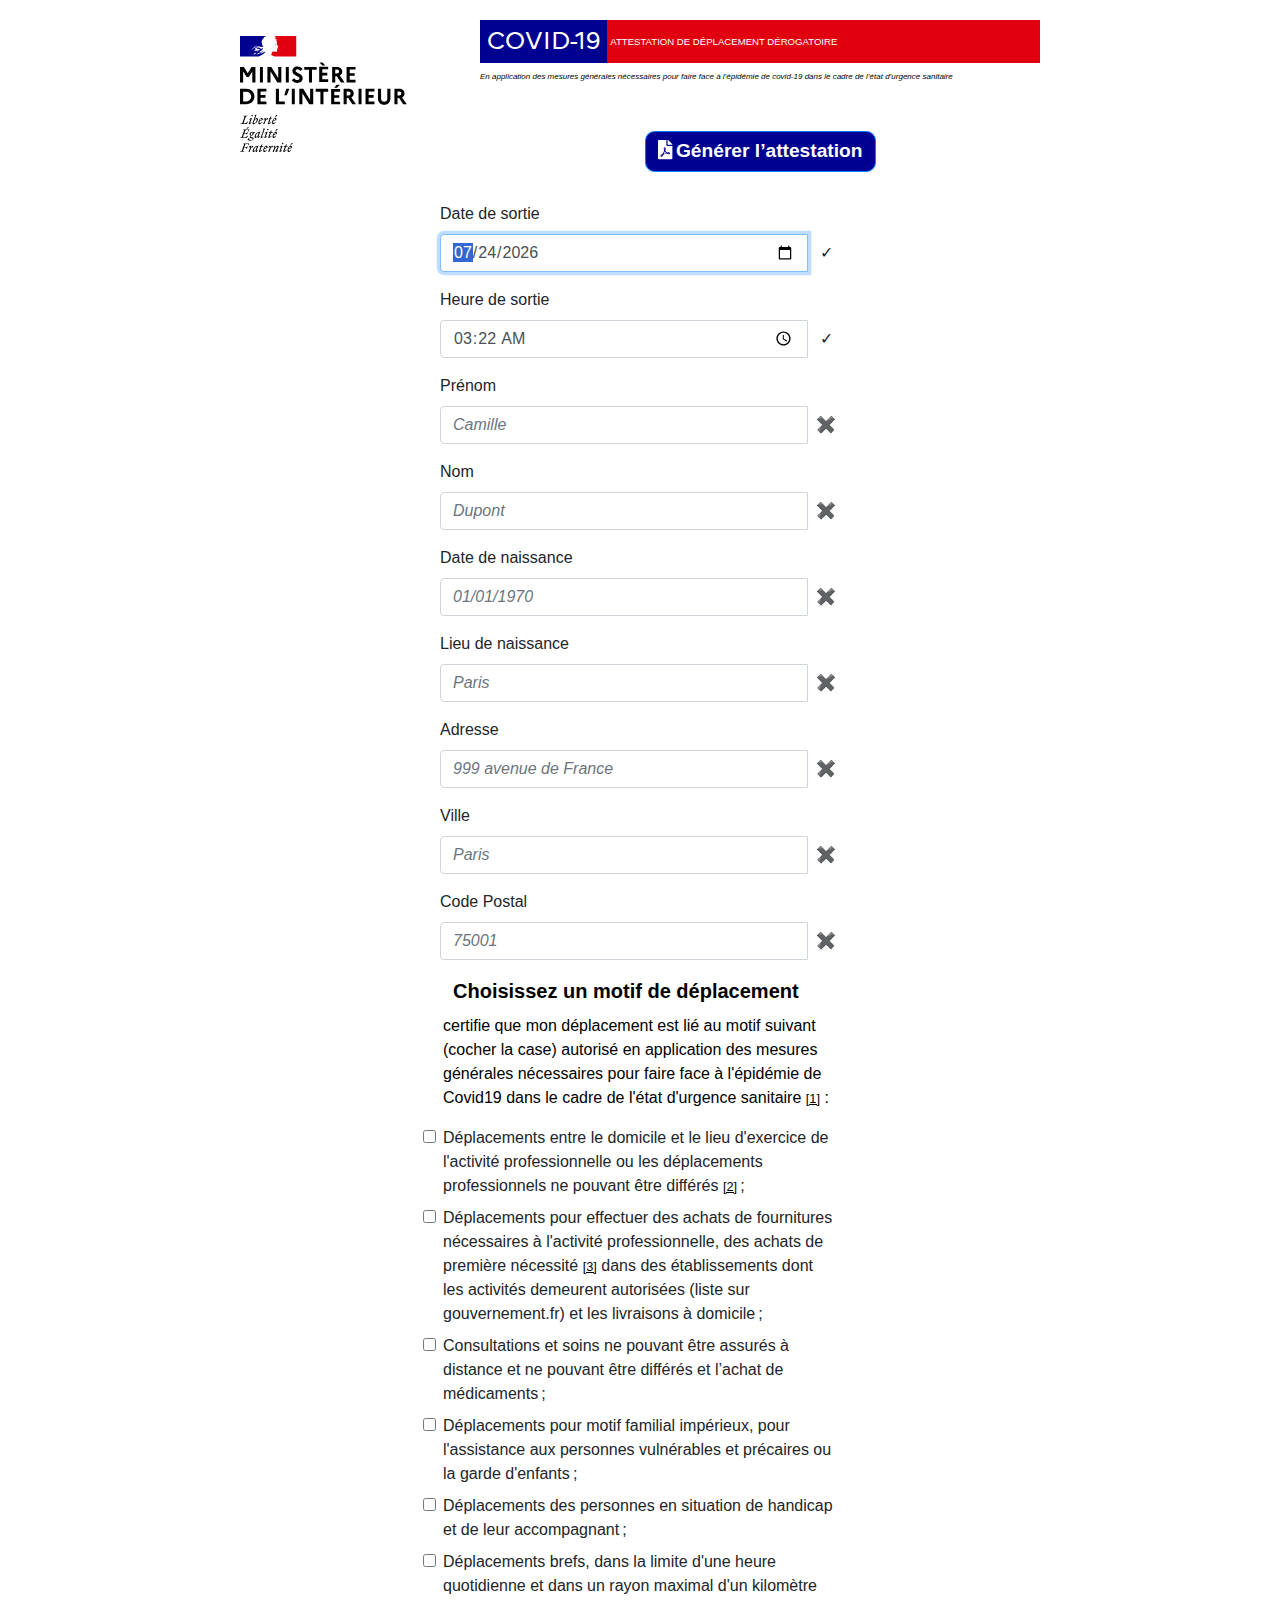
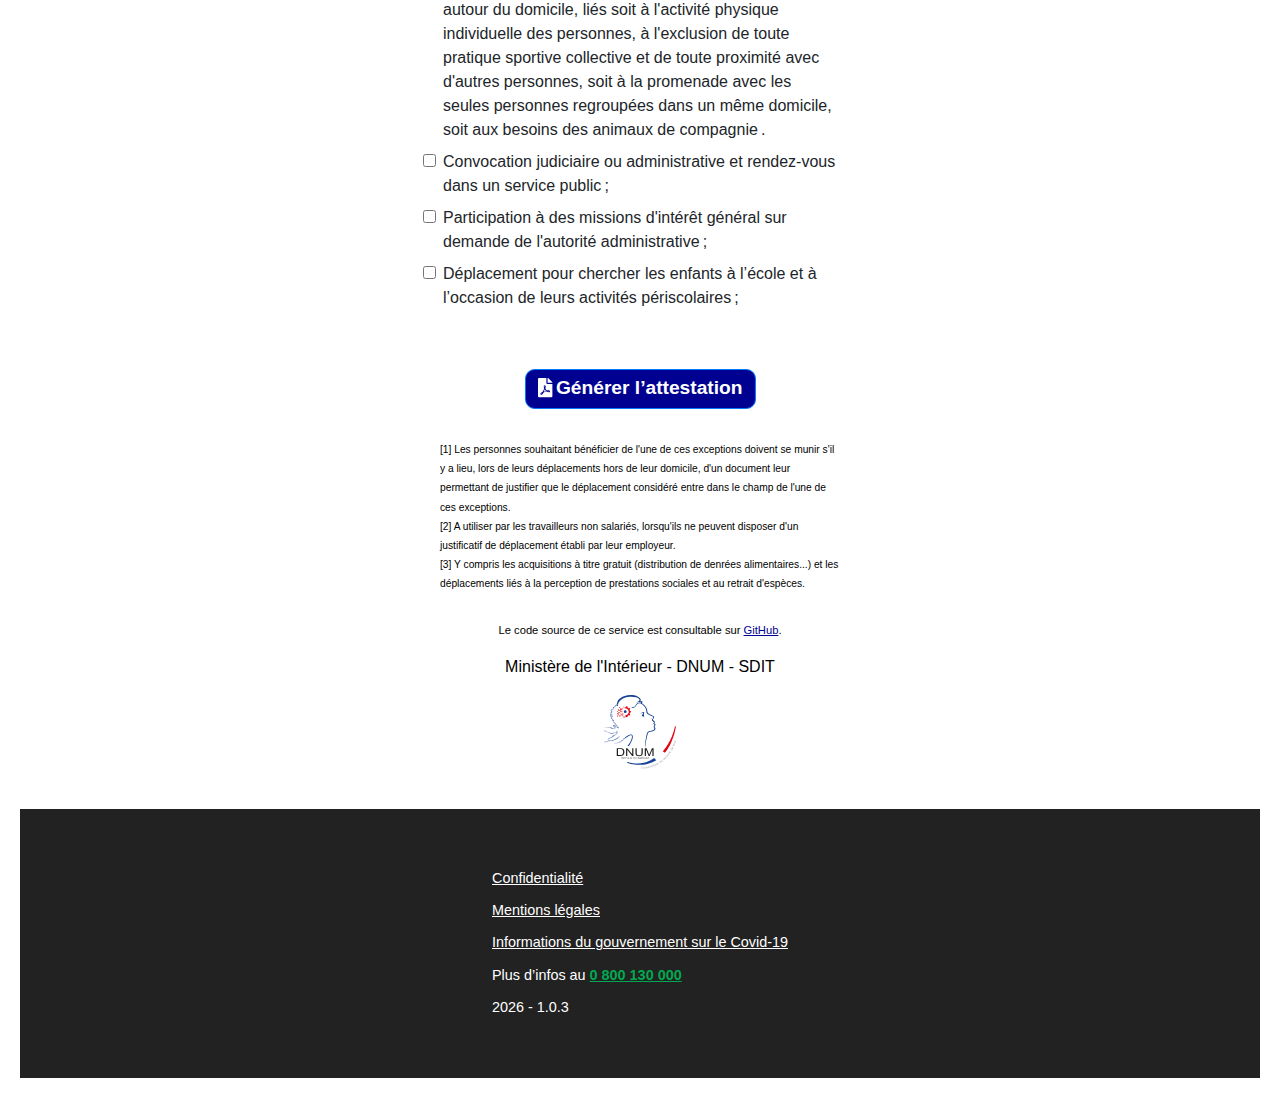
<file: index.html>
<!DOCTYPE html><html lang="fr"><head><meta charset="UTF-8"><meta name="viewport" content="width=device-width, initial-scale=1, shrink-to-fit=no"><meta name="msapplication-TileColor" content="#603cba"><meta name="msapplication-config" content="/browserconfig.429300da.xml"><meta name="theme-color" content="#ffffff"><meta name="title" content="Générateur d'attestation de déplacement dérogatoire - COVID-19"><meta name="description" content="Ce service officiel génère une version numérique de la déclaration de déplacement covid-19 à présenter aux forces de sécurité lors d’un contrôle."><meta name="keywords" content="covid19, covid-19, attestation, déclaration, déplacement, officielle, gouvernement"><meta name="robots" content="index, follow"><meta http-equiv="Content-Type" content="text/html; charset=utf-8"><meta name="language" content="French"><meta property="og:title" content="Générateur d'attestation de déplacement dérogatoire  - COVID-19"><meta property="og:locale" content="fr_FR"><meta property="og:description" content="Ce service officiel génère une version numérique de la déclaration de déplacement covid-19 à présenter aux forces de sécurité lors d’un contrôle."><link rel="canonical" href="https://media.interieur.gouv.fr/attestation-couvre-feu-covid-19/"><meta property="og:url" content="https://media.interieur.gouv.fr/attestation-couvre-feu-covid-19/"><meta property="og:site_name" content="Générateur d'attestation de déplacement dérogatoire  - COVID-19"><script type="application/ld+json">{"@context":"http://www.schema.org","@type":"GovernmentOrganization","name":"Générateur d'attestation de déplacement dérogatoire  - COVID-19","description":"Ce service officiel génère une version numérique de la déclaration de déplacement covid-19 à présenter aux forces de sécurité lors d’un contrôle.","address":{"@type":"PostalAddress","addressCountry":"France"}}</script><link rel="apple-touch-icon" sizes="180x180" href="/apple-touch-icon.fdeabd24.png"><link rel="icon" type="image/png" sizes="32x32" href="/favicon-32x32.623384d0.png"><link rel="icon" type="image/png" sizes="16x16" href="/favicon-16x16.a4687270.png"><link rel="manifest" href="/favicons/site.webmanifest"><link rel="mask-icon" href="/safari-pinned-tab.1551797e.svg" color="#21bf73"><title>Attestation de déplacement dérogatoire</title><link rel="stylesheet" href="/main.c570c02d.css"></head><body> <header role="banner" class="wrapper"> <picture> <source srcset="/MIN_Interieur_RVB_dark.0e5ee525.svg" media="(prefers-color-scheme: dark)"> <img src="/MIN_Interieur_RVB.124e26ea.svg" alt="Ministère de l'intérieur. Liberté, égalité, fraternité." class="logo" role="presentation" aria-hidden="true"> </picture> <div> <h1 class="flex flex-wrap"> <span class="covid-title"> COVID-19 </span> <span class="covid-subtitle"> Attestation de déplacement dérogatoire </span> </h1> <p class="text-desc"> En application des mesures générales nécessaires pour faire face à l’épidémie de covid-19 dans le cadre de l’état d’urgence sanitaire </p> </div> </header> <main role="main"> <p class="alert alert-danger d-none" role="alert" id="alert-facebook"></p> <div class="wrapper"> <p class="text-center mt-5"> <button type="button" class="btn btn-primary btn-attestation generate-btn"><span><i class="fa fa-file-pdf inline-block mr-1"></i>Générer l’attestation</span></button> </p> <form id="form-profile" accept-charset="UTF-8"></form> <p class="text-center mt-5"> <button type="button" class="btn btn-primary btn-attestation generate-btn"><span><i class="fa fa-file-pdf inline-block mr-1"></i>Générer l’attestation</span></button> </p> <div class="bg-primary d-none" id="snackbar"> L'attestation est téléchargée sur votre appareil. </div> </div> <div> <p id="footnotes"> <span id="footnote1"> [1] Les personnes souhaitant bénéficier de l'une de ces exceptions doivent se munir s'il y a lieu, lors de leurs déplacements hors de leur domicile, d'un document leur permettant de justifier que le déplacement considéré entre dans le champ de l'une de ces exceptions. </span><br> <span id="footnote2"> [2] A utiliser par les travailleurs non salariés, lorsqu'ils ne peuvent disposer d'un justificatif de déplacement établi par leur employeur. </span><br> <span id="footnote3"> [3] Y compris les acquisitions à titre gratuit (distribution de denrées alimentaires...) et les déplacements liés à la perception de prestations sociales et au retrait d'espèces. </span><br> </p> <p class="github"> Le code source de ce service est consultable sur <a href="https://github.com/LAB-MI/attestation-deplacement-derogatoire-q4-2020" class="github-link">GitHub</a>. </p> <p class="label-mi"> Ministère de l'Intérieur - DNUM - SDIT </p> <picture class="center"> <source srcset="/logo_dnum_dark.0fe33c5b.svg" media="(prefers-color-scheme: dark)"> <img class="center" src="/logo_dnum.19ebc682.svg" alt="logo dnum"> </picture> </div> </main> <footer role="contentinfo" class="main-footer"> <div class="footer-links"> <a href="/confidentialite.html" title="Confidentialité - nouvelle page" target="_blank" class="footer-line footer-link">Confidentialité</a> <a href="https://www.interieur.gouv.fr/Infos-du-site/Mentions-legales" title="Mentions légales - nouvelle page" target="_blank" class="footer-line footer-link">Mentions légales</a> <a href="https://www.gouvernement.fr/info-coronavirus" title="Information du gouvernement sur le Covid-19 - nouvelle page" target="_blank" class="footer-line footer-link">Informations du gouvernement sur le Covid-19</a> <div class="footer-line">Plus d’infos au <a class="num-08" href="tel:0800130000" title="Numéro vert - appel gratuit depuis un poste fixe en France">0 800 130 000</a></div> <p class="footer-line" id="version"></p> </div> </footer> <div class="alert alert-info d-none" id="update-alert"> Une nouvelle version est disponible. Cliquer sur le bouton pour l'obtenir. <p class="text-right"> <button id="reload-btn" class="btn btn-info">Mettre à jour</button> </p> </div> <script src="/main.896797d0.js"></script>
</body></html>
</file>
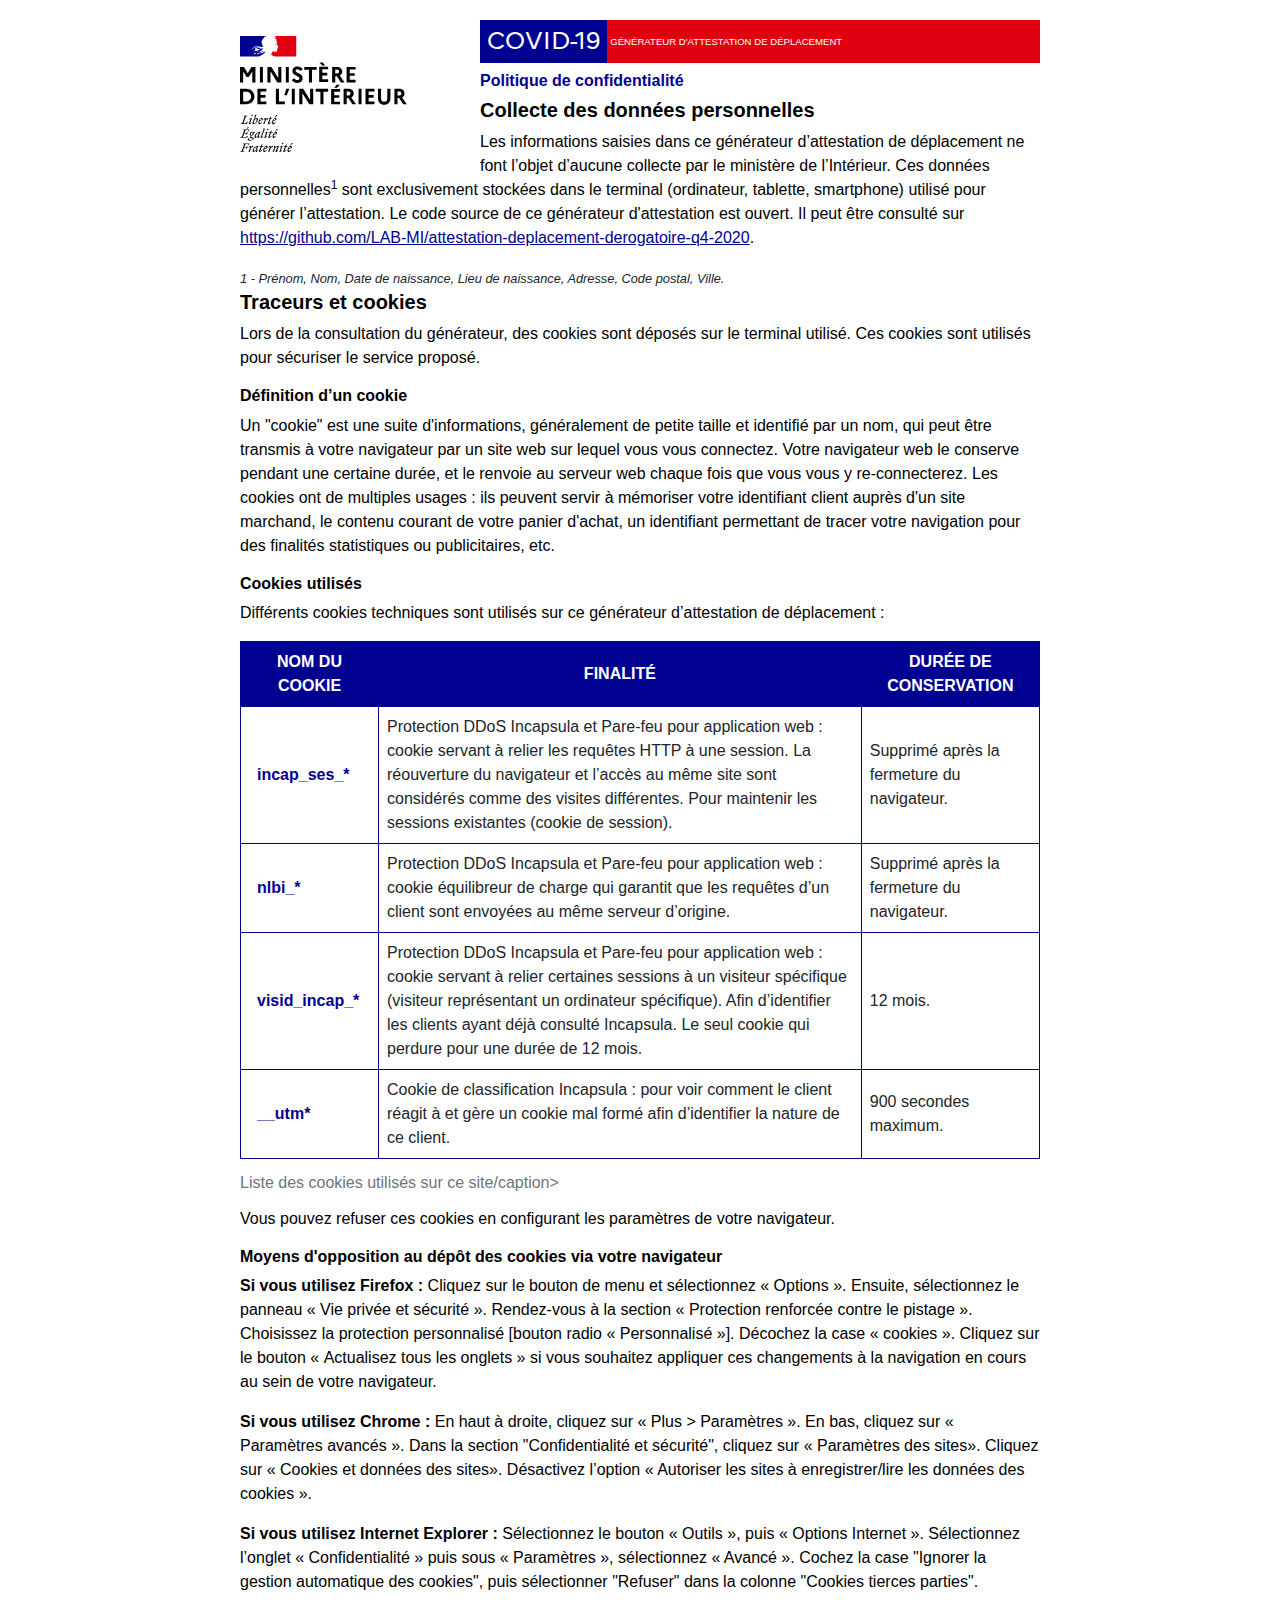
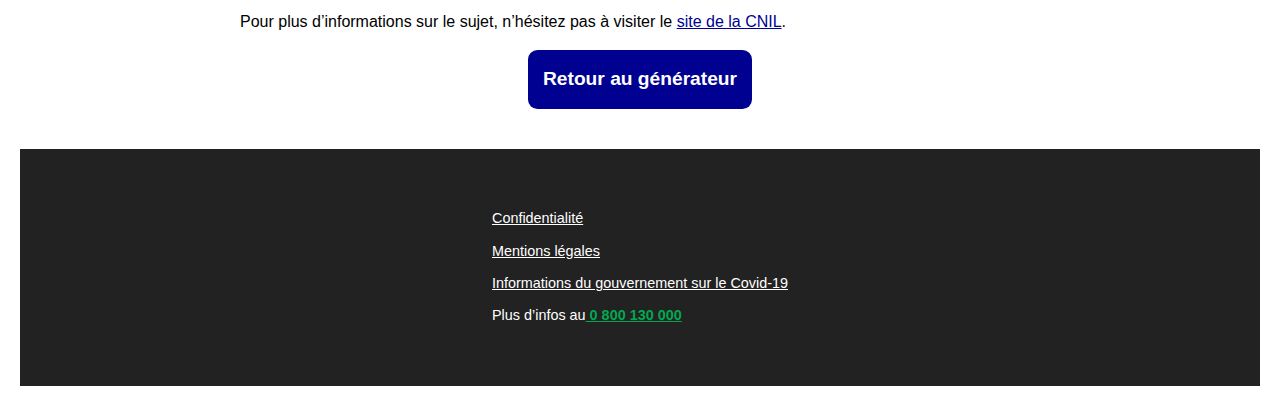
<file: confidentialite.html>
<!DOCTYPE html><html lang="fr"><head><meta charset="UTF-8"><meta name="viewport" content="width=device-width, initial-scale=1, shrink-to-fit=no"><meta name="msapplication-TileColor" content="#603cba"><meta name="msapplication-config" content="/browserconfig.429300da.xml"><meta name="theme-color" content="#ffffff"><link rel="apple-touch-icon" sizes="180x180" href="/apple-touch-icon.fdeabd24.png"><link rel="icon" type="image/png" sizes="32x32" href="/favicon-32x32.623384d0.png"><link rel="icon" type="image/png" sizes="16x16" href="/favicon-16x16.a4687270.png"><link rel="manifest" href="/favicons/site.webmanifest"><link rel="mask-icon" href="/safari-pinned-tab.1551797e.svg" color="#21bf73"><title>COVID-19 – Générateur d'attestation de déplacement</title><link rel="stylesheet" href="/confidentialite.c570c02d.css"></head><body class="confidentialite"> <div class="container"> <header class="wrapper"> <picture> <source srcset="/MIN_Interieur_RVB_dark.0e5ee525.svg" media="(prefers-color-scheme: dark)"> <img src="/MIN_Interieur_RVB.124e26ea.svg" alt="Ministère de l'intérieur. Liberté, égalité, fraternité." class="logo" role="presentation" aria-hidden="true"> </picture> <div class="header-content"> <h1 class="flex flex-wrap"> <div class="covid-title"> COVID-19 </div> <div class="covid-subtitle"> Générateur d'attestation de&nbsp;déplacement </div> </h1> </div> </header> <div class="wrapper"> <h2 class="titre-2">Politique de confidentialité</h2> <h3 class="titre-3">Collecte des données personnelles</h3> <p> Les informations saisies dans ce générateur d’attestation de déplacement ne font l’objet d’aucune collecte par le ministère de l’Intérieur. Ces données personnelles<sup>1</sup> sont exclusivement stockées dans le terminal (ordinateur, tablette, smartphone) utilisé pour générer l’attestation. Le code source de ce générateur d'attestation est ouvert. Il peut être consulté sur <a href="https://github.com/LAB-MI/attestation-deplacement-derogatoire-q4-2020"> https://github.com/LAB-MI/attestation-deplacement-derogatoire-q4-2020</a>. </p> <em>1 - Prénom, Nom, Date de naissance, Lieu de naissance, Adresse, Code postal, Ville.</em> <h3 class="titre-3">Traceurs et cookies</h3> <p> Lors de la consultation du générateur, des cookies sont déposés sur le terminal utilisé. Ces cookies sont utilisés pour sécuriser le service proposé. </p> <h4 class="titre-4">Définition d’un cookie</h4> <p> Un "cookie" est une suite d'informations, généralement de petite taille et identifié par un nom, qui peut être transmis à votre navigateur par un site web sur lequel vous vous connectez. Votre navigateur web le conserve pendant une certaine durée, et le renvoie au serveur web chaque fois que vous vous y re-connecterez. Les cookies ont de multiples usages : ils peuvent servir à mémoriser votre identifiant client auprès d'un site marchand, le contenu courant de votre panier d'achat, un identifiant permettant de tracer votre navigation pour des finalités statistiques ou publicitaires, etc. </p> <h4 class="titre-4">Cookies utilisés</h4> <p> Différents cookies techniques sont utilisés sur ce générateur d’attestation de déplacement : </p> <table class="cookies"> <caption>Liste des cookies utilisés sur ce site/caption> <thead> <tr class="header-row"> <th scope="col">Nom du Cookie</th> <th scope="col">Finalité</th> <th scope="col">Durée de conservation</th> </tr> </thead> <tbody> <tr> <td data-label="Nom du Cookie" class="name-col">incap_ses_*</td> <td data-label="Finalité"> Protection DDoS Incapsula et Pare-feu pour application web : cookie servant à relier les requêtes HTTP à une session. La réouverture du navigateur et l’accès au même site sont considérés comme des visites différentes. Pour maintenir les sessions existantes (cookie de session). </td> <td data-label="Durée de conservation">Supprimé après la fermeture du navigateur.</td> </tr> <tr> <td data-label="Nom du Cookie" class="name-col">nlbi_*</td> <td data-label="Finalité"> Protection DDoS Incapsula et Pare-feu pour application web : cookie équilibreur de charge qui garantit que les requêtes d’un client sont envoyées au même serveur d’origine. </td> <td data-label="Durée de conservation">Supprimé après la fermeture du navigateur.</td> </tr> <tr> <td data-label="Nom du Cookie" class="name-col">visid_incap_*</td> <td data-label="Finalité"> Protection DDoS Incapsula et Pare-feu pour application web : cookie servant à relier certaines sessions à un visiteur spécifique (visiteur représentant un ordinateur spécifique). Afin d’identifier les clients ayant déjà consulté Incapsula. Le seul cookie qui perdure pour une durée de 12 mois. </td> <td data-label="Durée de conservation">12 mois.</td> </tr> <tr> <td data-label="Nom du Cookie" class="name-col">__utm*</td> <td data-label="Finalité"> Cookie de classification Incapsula : pour voir comment le client réagit à et gère un cookie mal formé afin d’identifier la nature de ce client. </td> <td data-label="Durée de conservation">900 secondes maximum.</td> </tr> </tbody> </caption></table> <p> Vous pouvez refuser ces cookies en configurant les paramètres de votre navigateur. </p> <h4 class="titre-4"> Moyens d'opposition au dépôt des cookies via votre navigateur </h4> <p> <strong>Si vous utilisez Firefox : </strong>Cliquez sur le bouton de menu et sélectionnez « Options ». Ensuite, sélectionnez le panneau « Vie privée et sécurité ». Rendez-vous à la section « Protection renforcée contre le pistage ». Choisissez la protection personnalisé [bouton radio « Personnalisé »]. Décochez la case « cookies ». Cliquez sur le bouton « Actualisez tous les onglets » si vous souhaitez appliquer ces changements à la navigation en cours au sein de votre navigateur. </p> <p> <strong>Si vous utilisez Chrome : </strong>En haut à droite, cliquez sur « Plus > Paramètres ». En bas, cliquez sur « Paramètres avancés ». Dans la section "Confidentialité et sécurité", cliquez sur « Paramètres des sites». Cliquez sur « Cookies et données des sites». Désactivez l’option « Autoriser les sites à enregistrer/lire les données des cookies ». </p> <p> <strong>Si vous utilisez Internet Explorer : </strong>Sélectionnez le bouton « Outils », puis « Options Internet ». Sélectionnez l’onglet « Confidentialité » puis sous « Paramètres », sélectionnez « Avancé ». Cochez la case "Ignorer la gestion automatique des cookies", puis sélectionner "Refuser" dans la colonne "Cookies tierces parties". </p> <p> Pour plus d’informations sur le sujet, n’hésitez pas à visiter le <a href="https://www.cnil.fr/fr/cookies-et-autres-traceurs">site de la CNIL</a>. </p> </div> </div> <div class="btn-wrapper"> <a href="/index.html" class="btn-generateur"> Retour au générateur </a> </div> <footer class="main-footer"> <div class="footer-links"> <a class="footer-line footer-link">Confidentialité</a> <a href="https://www.interieur.gouv.fr/Infos-du-site/Mentions-legales" target="_blank" title="Mentions légales - nouvelle page" class="footer-line footer-link">Mentions légales</a> <a href="https://www.gouvernement.fr/info-coronavirus" target="_blank" title="Information du gouvernement sur le Covid-19 - nouvelle page" class="footer-line footer-link">Informations du gouvernement sur le Covid-19</a> <p class="footer-line"> Plus d’infos au<a class="num-08" href="tel:0800130000"> 0 800 130 000</a> </p> </div> </footer> <script src="/confidentialite.0c7b9778.js"></script>
</body></html>
</file>
